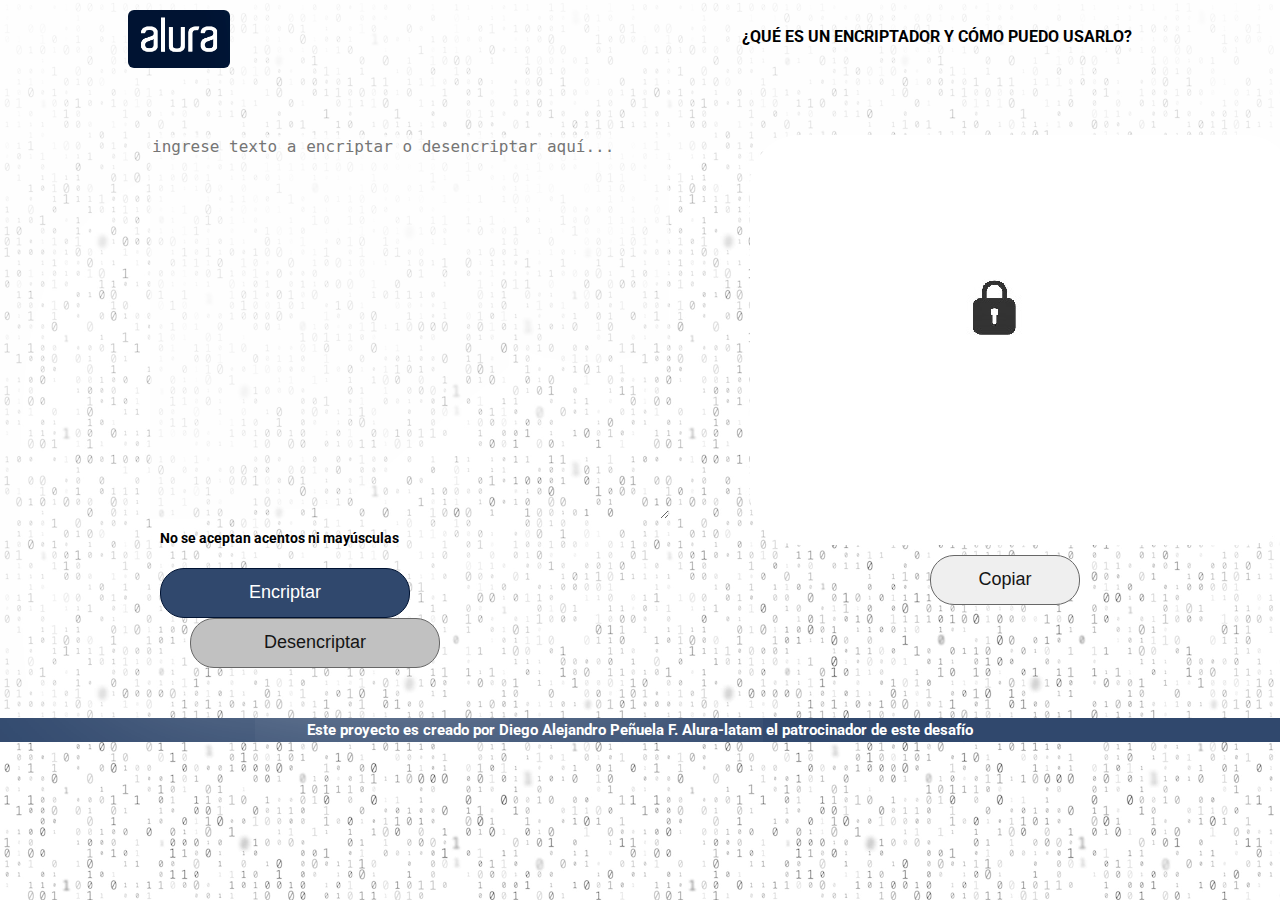
<file: index.html>
<!DOCTYPE html>

<html lang="es">

<head>
    <meta charset="UTF-8">
    <meta name="viewport" content="width=device-width">
    <meta http-equiv="X-UA-Compatible" content="IE=edge">
    <title>Encriptador | Challenge</title>
    <link rel="stylesheet" href="reset.css">
    <link rel="stylesheet" href="style.css">

    <!--Fuente importada (3 links)-->
    <link rel="preconnect" href="https://fonts.googleapis.com">
    <link rel="preconnect" href="https://fonts.gstatic.com" crossorigin>
    <link href="https://fonts.googleapis.com/css2?family=Roboto:wght@300&display=swap" rel="stylesheet">
</head>

<body>
    
    <header>
        <div class="menu">
            <img src="imagenes/logo-alura.png" alt="logo-alura" class="logo">
            <nav>
                <ul>
                    <li> <a href="queEs.html"> ¿Qué es un Encriptador y cómo puedo usarlo?</a></li>
                </ul>
            </nav>
        </div>

    </header>


    <main id="main-principal">

        <section>
            <textarea cols="50" rows="20" class="text-area" placeholder="Ingrese texto a encriptar o desencriptar aquí..."></textarea>
            <div>
                <h6 class="informacion-ingreso-texto">No se aceptan acentos ni mayúsculas</h6>
            </div>

            <div class="botones">
                <button class="btn-encriptar" onClick="btnEncriptar()">Encriptar</button>
                <button class="btn-desencriptar" onClick="btnDesencriptar()">Desencriptar</button>
            </div>
        </section>


        <section>
            <textarea cols="50" rows="20" class="mensaje" id="mensajeid" ></textarea>

            <div>
                <button class="btn-copiar" onClick="copiar()">Copiar</button>
                <h6 class="texto-copiar">Su texto ha sido copiado</h6>
            </div>
        </section>
    </main>
 <script src="script.js"></script>
<footer>
    <h6>Este proyecto es creado por Diego Alejandro Peñuela F. Alura-latam el patrocinador de este desafío</h6>
</footer>
</body>
</html>
</file>
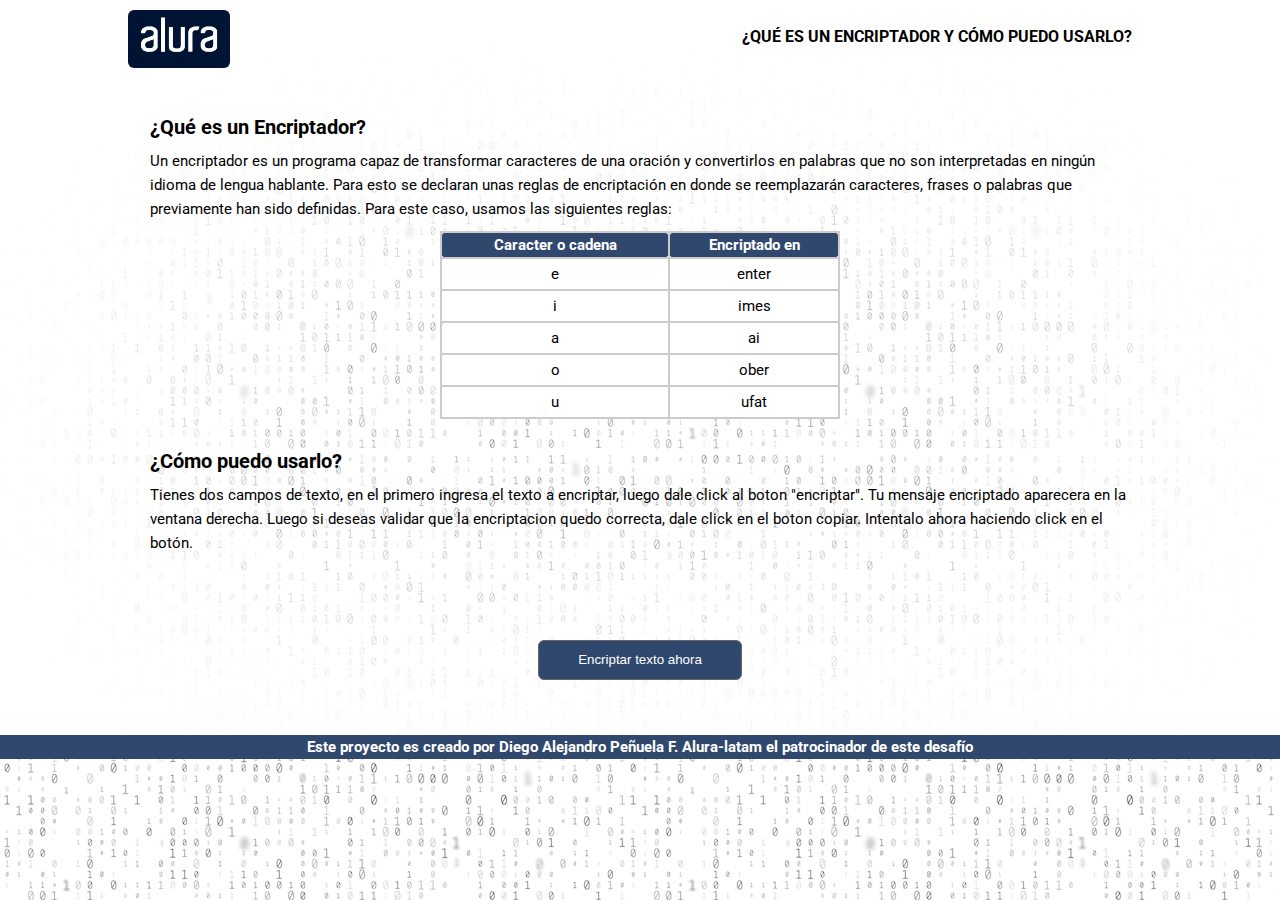
<file: queEs.html>
<!DOCTYPE html>

<html lan="es"> 

<head>
    <meta charset="UTF-8">
    <meta name="viewport" content="width=device-width">
    <meta http-equiv="X-UA-Compatible" content="IE=edge">
    <title>Encriptador | Challenge</title>
    <link rel="stylesheet" href="reset.css">
    <link rel="stylesheet" href="style.css">
    
    <!--Fuente importada (3 links)-->
    <link rel="preconnect" href="https://fonts.googleapis.com">
    <link rel="preconnect" href="https://fonts.gstatic.com" crossorigin>
    <link href="https://fonts.googleapis.com/css2?family=Roboto:wght@300&display=swap" rel="stylesheet">
</head>

<body id="body-que-es">
    
<header>
    <div class="menu">
        <img src="imagenes/logo-alura.png" alt="logo-alura" class="logo">
        <nav>
            <ul>
                <li> <a href="queEs.html"> ¿Qué es un Encriptador y cómo puedo usarlo?</a></li>
            </ul>
        </nav>
    </div>

</header>

<main id="main-que-es">
    <div class="texto-explicativo">
        <h2 class="titulo">¿Qué es un Encriptador?</h2>
        <p>Un encriptador es un programa capaz de transformar caracteres de una oración y convertirlos en palabras que no son interpretadas en ningún idioma de lengua hablante. Para esto se declaran unas reglas de encriptación en donde se reemplazarán caracteres, frases o palabras que previamente han sido definidas. Para este caso, usamos las siguientes reglas:</p>
        <table class="tabla">
            <thead>
                <tr>
                    <th>Caracter o cadena</th>
                    <th>Encriptado en</th>
                </tr>
            </thead>

            <tbody>
                <tr>
                    <td>e</td>
                    <td>enter</td>
                </tr>
                <tr>
                    <td>i</td>
                    <td>imes</td>
                </tr>
                <tr>
                    <td>a</td>
                    <td>ai</td>
                </tr>
                <tr>
                    <td>o</td>
                    <td>ober</td>
                </tr>
                <tr>
                    <td>u</td>
                    <td>ufat</td>
                </tr>
            </tbody>
        </table>
    </div>

    <div class="texto-explicativo">
        <h2 class="titulo">¿Cómo puedo usarlo?</h2>
        <p> Tienes dos campos de texto, en el primero ingresa el texto a encriptar, luego dale click al boton "encriptar". Tu mensaje encriptado aparecera en la ventana derecha. Luego si deseas validar que la encriptacion quedo correcta, dale click en el boton copiar. Intentalo ahora haciendo click en el botón.</p>
    </div>
    
    <div class="encriptar-texto">
        
        <a href="index.html">
            <button class="btn-encriptar-texto-ahora">Encriptar texto ahora</button>
        </a>
    </div>
    
</main>

</body>
<footer>
    <h6>Este proyecto es creado por Diego Alejandro Peñuela F. Alura-latam el patrocinador de este desafío</h6>
</footer>
</html>
</file>
<file: style.css>
body{
    background:url(imagenes/fondo-binario.png) ;
    box-shadow: inset 20px 150px 800px rgb(254, 254, 254);
    font-family: 'Roboto', sans-serif;
    font-size: 16px;
    line-height: 150%;
}

.menu {
    position: relative;
    margin: 0 auto;
    width: 80%;
}


.logo {
    margin: 10px auto;
    text-align: left;
    border-radius: 6px;
    width: 10%;
    display: inline-block;
}

nav {
    /*Esta es el css de labarra de navegacion*/
    position: absolute;
    top: 25px;
    /*posicion del top hacia abajo*/
    right: 20px;
}

nav li {
    display: inline;
    margin: 0 0 0 50px;
}

nav a {
    text-transform: uppercase;
    color: #000000;
    font-weight: bold;
    font-size: 16px;
    text-decoration: none;  
}

#main-principal{
    display: flex;/*coloca los elementos uno al lado del otro*/
    margin-bottom: 50px;
    margin-left: 80px;
}

section {
    width: 50%;
    margin: 0 auto;
}

.text-area{
    border: none;
    color: #03989e;
    background: transparent;
    margin: 50px 10px 0 70px;
    font-size: 16px;
    text-transform: lowercase;
    box-shadow: inset 200px 250px 800px rgb(254, 254, 254),
            0px 100px 800px rgb(255, 255, 255);
}

:placeholder{color: #bdbdbd}
.text-area:focus{
    outline: none;/*quitamos el recuadro del foco*/
}

.informacion-ingreso-texto{
    margin-left: 80px;
    font-size: 14px;
    font-weight: bold;
}

.texto-copiar{
    width: 250px;
    margin-top: 5px;
    margin-left: 190px;
    text-align: center;
    font-weight: bold;
    background: #03989e ;
    color: #ffffff;
    opacity: 0;/*para que no se muestre*/
}

.mensaje{
   border: none;/*elimintar borde por defecto*/
   border-radius: 50px;
   background-image: url(imagenes/lock.jpg);
   background-repeat: no-repeat; /*para no repetir varias veces la iamgen del background*/
   color: #03989e;
   font-size: 16px;
   margin: 50px 10px 0 70px;
   padding: 15px;
   position: fixed;/*An element with position: fixed;
    is positioned relative to the viewport,
    which means it always stays in the same place even if the page is scrolled.*/
}

.mensaje:focus{
    outline: none;
}

.botones{
    /*display: flex;/*uno al lado del otro, movimiento flexible*/
    margin: 18px 0 0 80px;
    text-align: left;
}

.btn-desencriptar{
    background: rgb(193, 193, 193);
    border: 1px solid #676767;
    border-radius: 24px;
    color: #151515;
    cursor: pointer;
    height: 50px;
    margin-left: 30px;
    width: 250px;
    font-size: 18px;
}

.btn-desencriptar:hover{
    background: url(imagenes/desencriptar.gif);
    opacity: 0.5;
    color:white;
}

.btn-encriptar{
    background-color: rgb(48, 72, 109);
    border: 1px solid rgb(0, 19, 51);
    border-radius: 24px;
    color: white;
    cursor: pointer;
    height: 50px;
    width: 250px;
    font-size: 18px;
}

.btn-encriptar:hover{
    background: url(imagenes/fondoPrincipal.gif);
   
}


.btn-copiar{
        border: 1px solid #676767;
        border-radius: 24px;
        color: #151515;
        cursor: pointer;
        height: 50px;
        margin: 470px 0 0 250px;
        width: 150px;
        font-size: 18px;
}

.btn-copiar:hover{
    background: rgb(179, 198, 225);
}


footer{
    width: 100%;
    text-align: center;
    font-size: 15px;
    font-weight: bold;
    background: rgb(48, 72, 109);
    color: white;
    
}




/*Arhivo HTML2-----CSS queEs---------------------------------------------- */


#body-que-es {
    box-shadow: inset -200px -200px 800px rgb(255, 255, 255), inset 200px 290px 800px rgb(255, 255, 255);
   
}

#main-que-es{
display: block;
}

.texto-explicativo{
    font-size: 15px;
    margin:30px 150px 30px 150px ;
}

.titulo {
    font-size: 20px;
    font-weight: bold;
    margin-bottom: 10px;
}

.tabla{
    width: 400px;
    margin:10px auto;
    text-align: center;
    
}

.tabla th{
        color: rgb(254, 254, 254);
        background: rgb(48, 72, 109);
        border: 2px solid #CCCCCC;
        font-weight: bold;
        border-radius: 6px;
        

}

td{
    border-radius: 6px;
    border: 2px solid #CCCCCC;
    padding: 3px 3px;
    background: #ffffff;
}

.encriptar-texto{
    margin: 0 auto;
    width: 80%;
    text-align: center;
}

.btn-encriptar-texto-ahora{

    width: 20%;
    margin: 55px auto;
    height: 40px;
    border-radius: 6px;
    cursor: pointer;
    border: 1px solid #676767;
    border-radius: px;
    color: #ffffff;
    transition: 1s all;
    background: rgb(48, 72, 109);;

}

.btn-encriptar-texto-ahora:hover{
    background: url(imagenes/fp2.gif);
    opacity: 0.5;
    color: white;
   
}
</file>
